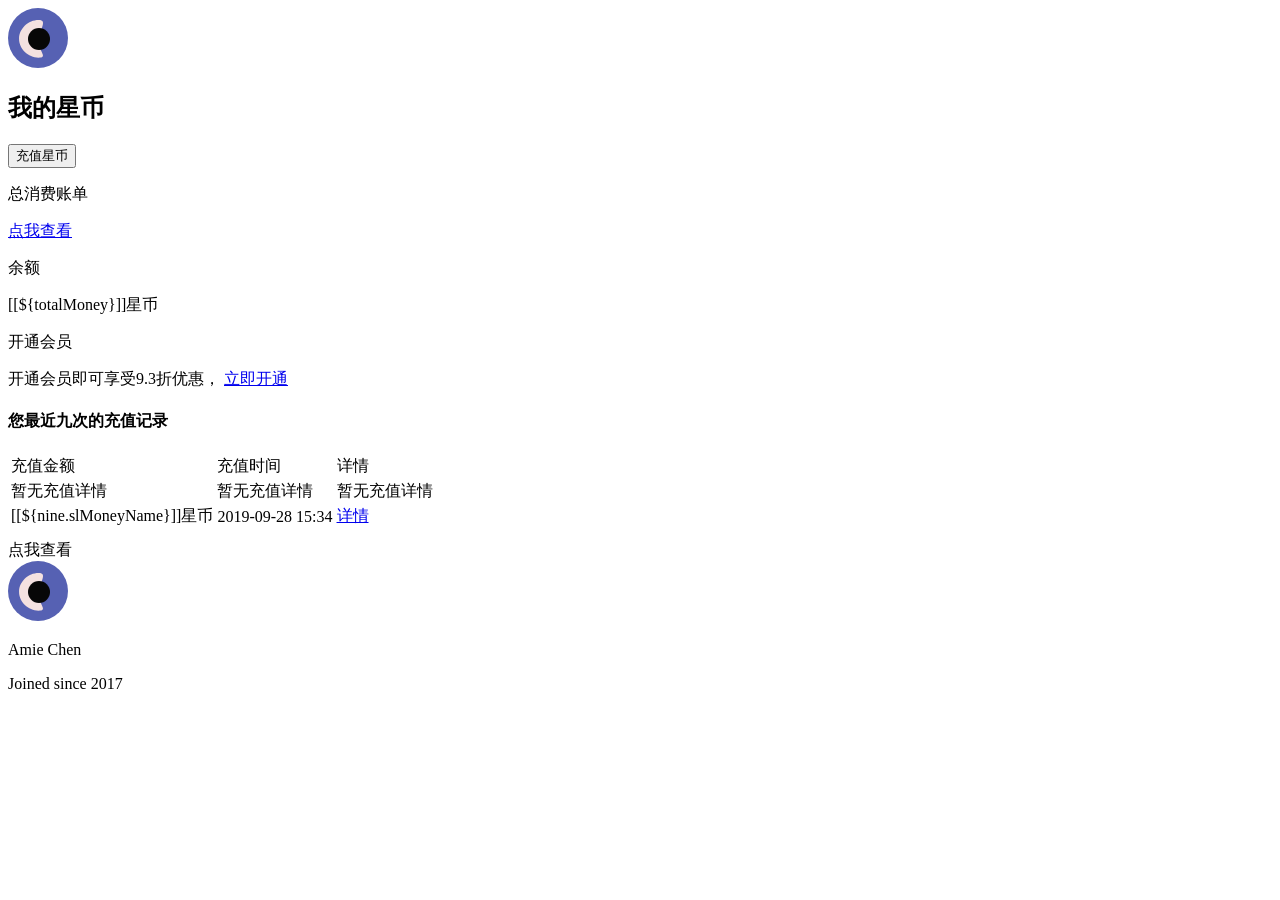
<file: sl_data/src/main/resources/templates/StarMoneyManage/index.html>
<!DOCTYPE html>
<html lang="en" xmlns:th="http://www.thymeleaf.org">
<head>
    <meta charset="UTF-8">
    <meta content="width=device-width, initial-scale=1.0, maximum-scale=1.0, user-scalable=0;" name="viewport"/>
    <title>我的星币</title>
    <link rel="stylesheet" th:href="@{/output.css}">
    <link rel="icon" type="image/png" th:href="@{/favicon.png}">
    <link rel="stylesheet" th:href="@{/output.css}">
    <link rel="icon" type="image/png" th:href="@{/favicon.png}">
</head>
<body class="bg-grey-lighter font-sans antialiased">
<div class="fixed bg-grey-lighter pin z-50 flex justify-center items-center" id="loading">
    <svg width="60px" height="60px" viewBox="0 0 60 60" version="1.1" xmlns="http://www.w3.org/2000/svg"
         xmlns:xlink="http://www.w3.org/1999/xlink"
         id="morphing">
        <g stroke="none" stroke-width="1" fill="none" fill-rule="evenodd">
            <g transform="translate(-1178.000000, -87.000000)">
                <g transform="translate(1159.000000, 0.000000)">
                    <g transform="translate(0.000000, 87.000000)">
                        <g transform="translate(19.000000, 0.000000)">
                            <circle id="small-circle" fill="#5661B3" cx="30" cy="30" r="30"></circle>
                            <path id="moon"
                                  d="M30.5,49.7304688 C40.7172679,49.7304688 30.5,43.266096 30.5,33.0488281 C30.5,22.8315603 40.7172679,12 30.5,12 C20.2827321,12 11.0390625,20.6479665 11.0390625,30.8652344 C11.0390625,41.0825022 20.2827321,49.7304688 30.5,49.7304688 Z"
                                  fill="#F4E1E0"></path>
                            <circle id="big-circle" fill="#070707" cx="31" cy="31" r="11"></circle>
                        </g>
                    </g>
                </g>
            </g>
        </g>
    </svg>
</div>
<div th:replace="common/top"></div>
<!-- Main -->
<div class="flex">
    <div th:replace="common/left"></div>
    <!-- Content -->
    <div class="flex flex-1 flex-col md:px-6 pt-10" id="content">

        <!-- Title -->
        <div class="px-6 md:px-0 flex justify-between items-center -order-1">
            <div>
                <h2 class="font-normal">我的星币</h2>
            </div>
            <button class="bg-indigo-dark hover:bg-indigo-darker text-white text-sm py-2 px-4 rounded-full transition-normal hover:shadow hover:translate-y-1 active:translate-y-1 focus:outline-none"
                    onclick="openAddMoney()">充值星币
            </button>
        </div>

        <!-- Desktop Stats -->
        <div class="hidden px-6 md:px-0 mt-4 md:flex flex-wrap order-1 md:-order-1 md:shadow-md js-tab-pane"
             id="section-stats">
            <div style="margin-bottom: 10px;"
                 class="w-full md:w-1/2 p-4 md:pt-12 md:pl-1 mt-4 md:mt-0 lg:pt-12 lg:pl-8 rounded md:rounded-r-none bg-white shadow-md md:shadow-none">
                <div class="flex">
                    <div class="w-1/2">
                        <p class="text-indigo text-sm p-2">总消费账单</p>
                        <p class="font-medium text-sm pl-2"><a href="#">点我查看</a></p>
                    </div>
                    <div class="w-1/2">
                        <p class="text-indigo text-sm p-2">余额</p>
                        <p class="font-medium text-sm pl-2">[[${totalMoney}]]星币</p>
                    </div>
                </div>
                <div class="pt-6">
                    <p class="text-indigo text-sm p-2">开通会员</p>
                    <p class="font-medium text-sm pl-2 leading-normal">开通会员即可享受9.3折优惠，
                        <a href="#">立即开通</a></p>
                </div>
            </div>
            <div style="margin-bottom: 10px;"
                 class="p-4 px-6 w-full md:w-1/2 rounded md:rounded-r-none bg-white shadow-md md:shadow-none">
                <h4>您最近九次的充值记录</h4>
                <table class="mt-4 w-full">
                    <thead class="p-2 text-sm leading-loose border-b text-indigo">
                    <tr>
                        <td>充值金额</td>
                        <td class="text-center">充值时间</td>
                        <td class="text-right">详情</td>
                    </tr>
                    </thead>
                    <tbody class="p-2 leading-loose text-sm">
                    <tr class="border-b" th:if="${#lists.isEmpty(nineData)}">
                        <td class="py-2">暂无充值详情</td>
                        <td class="py-2 text-center">暂无充值详情</td>
                        <td class="py-2 text-right">暂无充值详情</td>
                    </tr>
                    <tr class="border-b" th:each="nine,nineStat:${nineData}" th:if="not ${#lists.isEmpty(nineData)}">
                        <td class="py-2">[[${nine.slMoneyName}]]星币</td>
                        <td class="py-2 text-center"
                            th:text="${#dates.format(nine.slRechargeCreateTime , 'yyyy-MM-dd HH:mm:ss')}">2019-09-28
                            15:34
                        </td>
                        <td class="py-2 text-right"><a href="#"
                                                       th:onclick="'JavaScript:orderInfo(\''+${nineStat.index}+'\',\''+${nine.slMoneyId}+'\')'">详情</a>
                        </td>
                    </tr>

                    </tbody>
                </table>
            </div>
        </div>


        <div class="px-6 md:px-0 flex items-baseline justify-between border-b-2 border-grey-light mt-6 order-0 lg:order-1">
            <div>
                <div class="inline-block md:hidden no-underline border-indigo pb-2 px-2 text-sm mr-2 text-indigo-darkest hover:cursor-pointer js-tab relative"
                     data-tab="section-stats">点我查看
                </div>

            </div>
        </div>

    </div>

    <!-- Profile -->
    <div class="hidden absolute pin-b z-10 lg:relative lg:block w-full lg:w-1/5 bg-grey-lighter-2 px-6 pt-10"
         id="profile">
        <div class="flex items-center mb-6">
            <svg width="60px" height="60px" viewBox="0 0 60 60" version="1.1" xmlns="http://www.w3.org/2000/svg"
                 xmlns:xlink="http://www.w3.org/1999/xlink"
                 id="avatar">
                <g stroke="none" stroke-width="1" fill="none" fill-rule="evenodd">
                    <g transform="translate(-1178.000000, -87.000000)">
                        <g transform="translate(1159.000000, 0.000000)">
                            <g transform="translate(0.000000, 87.000000)">
                                <g transform="translate(19.000000, 0.000000)">
                                    <circle id="small-circle" fill="#5661B3" cx="30" cy="30" r="30"></circle>
                                    <path id="moon"
                                          d="M30.5,49.7304688 C40.7172679,49.7304688 30.5,43.266096 30.5,33.0488281 C30.5,22.8315603 40.7172679,12 30.5,12 C20.2827321,12 11.0390625,20.6479665 11.0390625,30.8652344 C11.0390625,41.0825022 20.2827321,49.7304688 30.5,49.7304688 Z"
                                          fill="#F4E1E0"></path>
                                    <circle id="big-circle" fill="#070707" cx="31" cy="31" r="11"></circle>
                                </g>
                            </g>
                        </g>
                    </g>
                </g>
            </svg>
            <div class="ml-3">
                <p>Amie Chen</p>
                <p class="text-grey-dark mt-1 text-sm">Joined since 2017</p>
            </div>
        </div>
        <!-- <div class="mt-6">
            <p class="text-grey-dark mt-1 text-sm">Currently Reading</p>
            <div class="flex items-start mt-2">
                <img src="./images/read-04.jpg" alt="read" class="w-1/6 lg:w-1/5 max-w-tiny shadow-md block transition-normal hover:brighter">
                <div class="ml-3">
                    <p class="mt-1 leading-normal">Popular Lies* About Graphic Design</p>
                    <p class="text-indigo text-sm mt-1">15/250 pages</p>
                </div>
            </div>
        </div> -->
    </div>
</div>
</body>
<script th:src="@{/bundle.js}" async defer></script>
<script th:src="@{/layui/layui.js}"></script>
<script th:src="@{/jquery-1.9.1.min.js}"></script>
<script th:inline="JavaScript">

    var arrays = [[${nineData}]];

    layui.use('layer', function () {
        var layer = layui.layer;

    });

    function getInfo(index) {
        return arrays[index];
    }

    function orderInfo(index, orderId) {
        var width = '460px';
        var height = "600px";
        if (document.body.clientWidth < 500) {
            width = '96%';
            height = '95%'
        }
        layer.open({
            type: 2,
            title: '订单详情',
            shadeClose: true,
            shade: 0.8,
            area: [width, height],
            scrollbar: false,
            content: 'money/get?index=' + index + "&orderId=" + orderId //iframe的url
        });
    }

    function openAddMoney() {
        var width = '460px';
        var height = "600px";
        if (document.body.clientWidth < 500) {
            width = '96%';
            height = '95%'
        }
        layer.open({
            type: 2,
            title: '充值星币',
            shadeClose: true,
            shade: 0.8,
            area: [width, height],
            scrollbar: false,
            content: 'show/add/money' //iframe的url
        });
    }
</script>
</html>
</file>
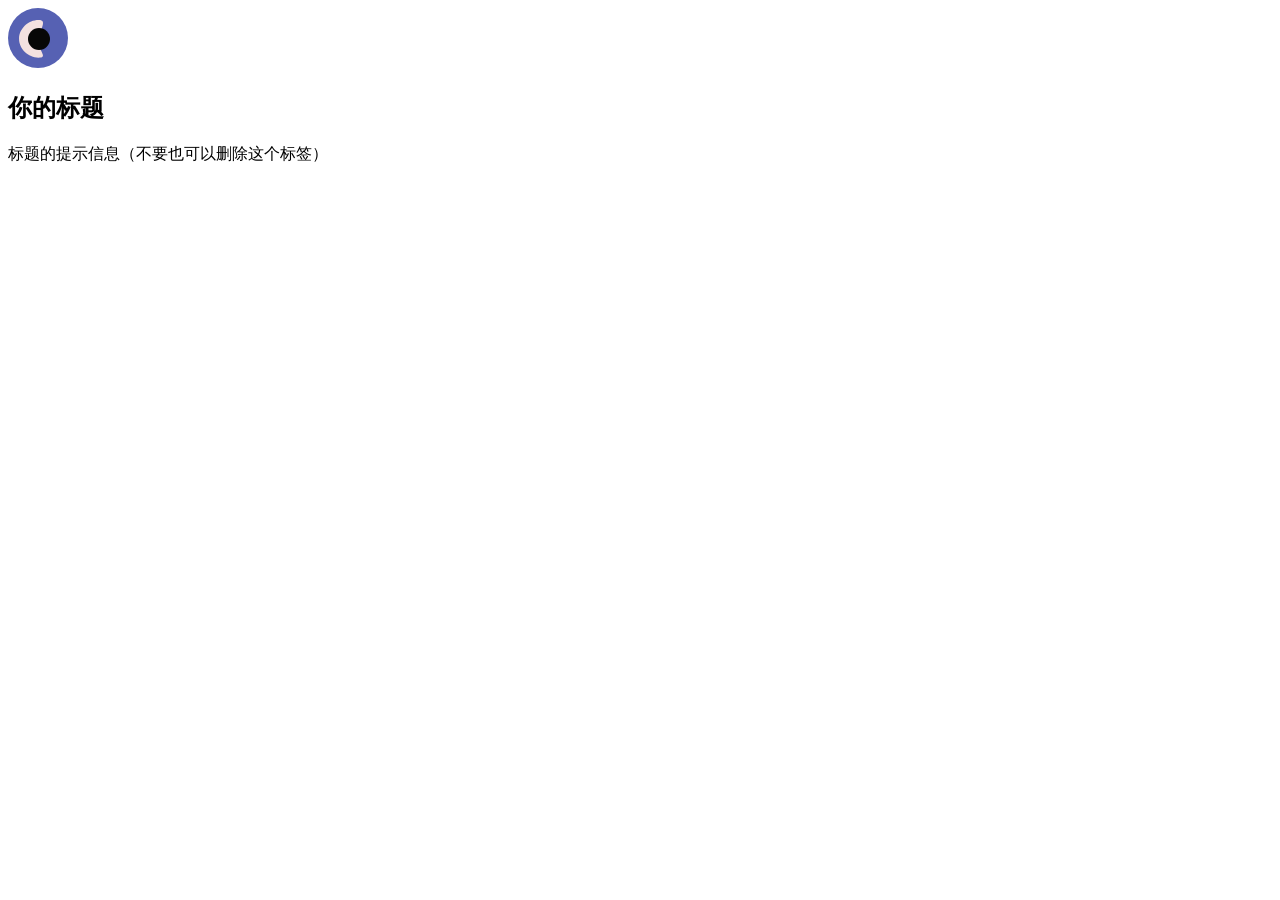
<file: sl_data/src/main/resources/templates/model.html>
<!DOCTYPE html>
<!--[if lt IE 7]>
<html class="no-js lt-ie9 lt-ie8 lt-ie7"> <![endif]-->
<!--[if IE 7]>
<html class="no-js lt-ie9 lt-ie8"> <![endif]-->
<!--[if IE 8]>
<html class="no-js lt-ie9"> <![endif]-->
<!--[if gt IE 8]><!-->
<html class="no-js" xmlns:th="http://www.thymeleaf.org">
<!--<![endif]-->
<head>
    <meta charset="utf-8">
    <meta content="width=device-width, initial-scale=1.0, maximum-scale=1.0, user-scalable=0;" name="viewport"/>
    <title>看了星光，爱上星光</title>
    <link rel="stylesheet" th:href="@{/output.css}">
    <link rel="icon" type="image/png" th:href="@{/favicon.png}">
    <style>
        .content_msg {
            position: absolute;
            text-align: center;
            top: 32%;
            width: 100%;
            color: #CCC;
            font-size: 14px;
        }

        .loadClass {
            display: none;
        }
    </style>
</head>
<body class="bg-grey-lighter font-sans antialiased">
<!-- 初始化的加载动画 -->
<div class="fixed bg-grey-lighter pin z-50 flex justify-center items-center" id="loading">
    <svg width="60px" height="60px" viewBox="0 0 60 60" version="1.1" xmlns="http://www.w3.org/2000/svg"
         xmlns:xlink="http://www.w3.org/1999/xlink"
         id="morphing">
        <g stroke="none" stroke-width="1" fill="none" fill-rule="evenodd">
            <g transform="translate(-1178.000000, -87.000000)">
                <g transform="translate(1159.000000, 0.000000)">
                    <g transform="translate(0.000000, 87.000000)">
                        <g transform="translate(19.000000, 0.000000)">
                            <circle id="small-circle" fill="#5661B3" cx="30" cy="30" r="30"></circle>
                            <path id="moon"
                                  d="M30.5,49.7304688 C40.7172679,49.7304688 30.5,43.266096 30.5,33.0488281 C30.5,22.8315603 40.7172679,12 30.5,12 C20.2827321,12 11.0390625,20.6479665 11.0390625,30.8652344 C11.0390625,41.0825022 20.2827321,49.7304688 30.5,49.7304688 Z"
                                  fill="#F4E1E0"></path>
                            <circle id="big-circle" fill="#070707" cx="31" cy="31" r="11"></circle>
                        </g>
                    </g>
                </g>
            </g>
        </g>
    </svg>
</div>

<!-- top搜索栏 -->
<div th:replace="common/top"></div>
<!-- Main -->
<div class="flex">
    <!-- 左边导航栏 -->
    <div th:replace="common/left"></div>

    <!-- 内容 -->
    <div class="flex flex-1 flex-col md:px-6 pt-10" id="content">
        <!-- 标题 -->
        <div class="px-6 md:px-0 flex justify-between items-center -order-1">
            <div>
                <h2 class="font-normal">你的标题</h2>
                <p class="text-grey-dark mt-2">标题的提示信息（不要也可以删除这个标签）</p>
            </div>
        </div>

        <!-- 你自己的主内容 -->
    </div>
</div>

</body>
</html>
</file>
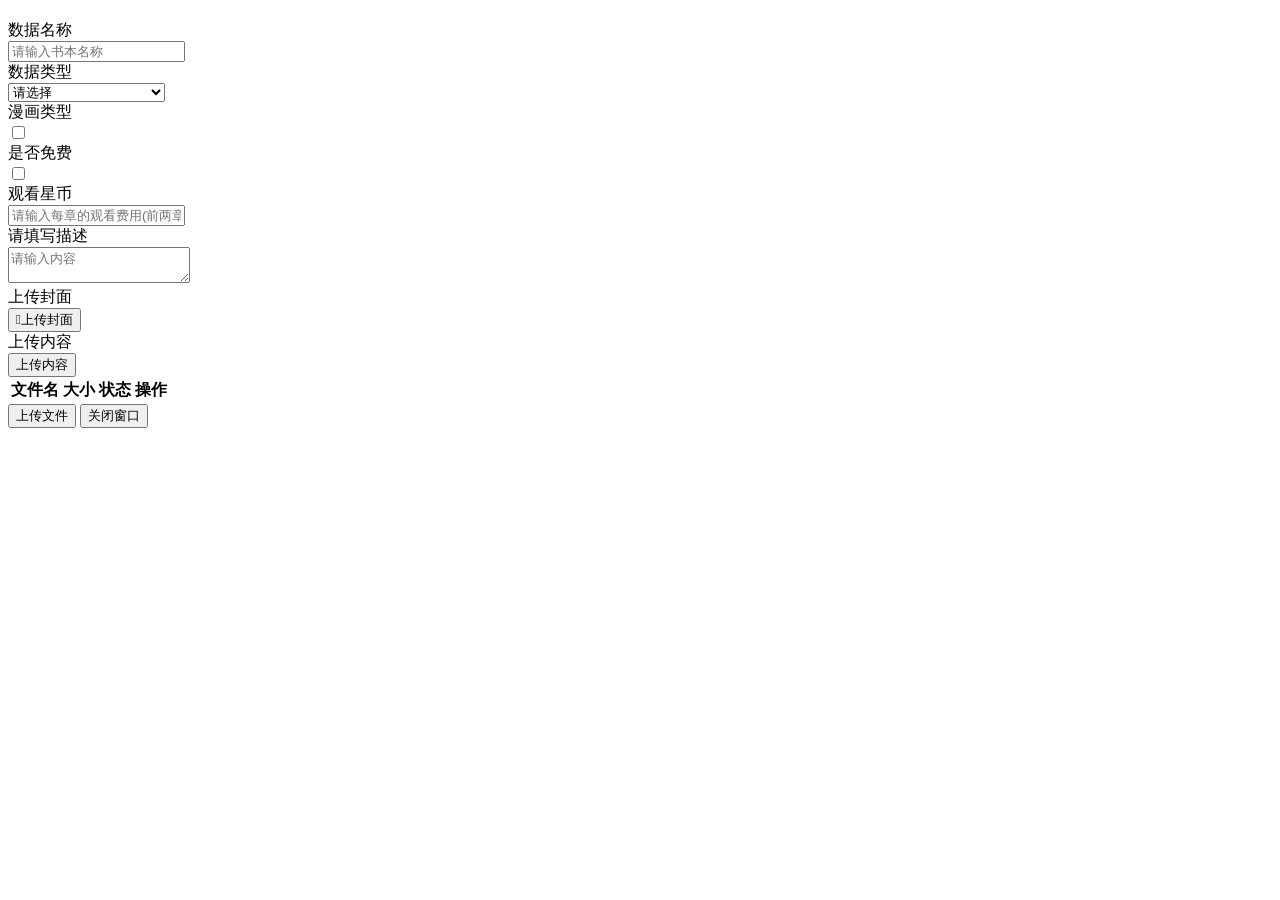
<file: sl_data/src/main/resources/templates/BookManage/AddBook.html>
<!DOCTYPE html>
<html xmlns:th="http://www.thymeleaf.org">
<head>
    <meta charset="utf-8">
    <meta content="width=device-width, initial-scale=1.0, maximum-scale=1.0, user-scalable=0;" name="viewport"/>
    <title></title>

    <link rel="stylesheet" th:href="@{/layui/css/layui.css}">
    <style>
        .layui-form-item {
            width: 95% !important;
        }

        .jy {
            cursor: no-drop !important;
            background-color: #CCC !important;
        }
    </style>
</head>
<body>

<form class="layui-form" style="margin-top: 20px;" id="bookForm">
    <!-- 提示：如果你不想用form，你可以换成div等任何一个普通元素 -->
    <div class="layui-form-item">
        <label class="layui-form-label">数据名称</label>
        <div class="layui-input-block">
            <input type="text" maxlength="20" id="slBookName" placeholder="请输入书本名称" autocomplete="off"
                   class="layui-input">
        </div>
    </div>
    <div class="layui-form-item">
        <label class="layui-form-label">数据类型</label>
        <div class="layui-input-block">
            <input type="hidden" id="slDataTypeId"/>
            <select name="interest" lay-filter="slDataType">
                <option value="">请选择</option>
                <option th:value="${data.slDataId}" th:each="data:${bookDataType}">[[${data.slDataName}]]</option>
            </select>
        </div>

    </div>
    <div class="layui-form-item">
        <label class="layui-form-label">漫画类型</label>
        <div class="layui-input-block">
            <input type="hidden" id="slTypeId"/>
            <input lay-filter="slType" type="checkbox" th:value="${book.slTypeId}" th:each="book:${bookType}"
                   th:title="${book.slTypeName}">
        </div>
    </div>
    <div class="layui-form-item">
        <label class="layui-form-label">是否免费</label>
        <input type="hidden" id="slIsFree" value="2"/>
        <div class="layui-input-block">
            <input lay-filter="free" type="checkbox" lay-skin="switch">
        </div>
    </div>
    <div class="layui-form-item">
        <label class="layui-form-label">观看星币</label>
        <div class="layui-input-block">
            <input type="text" id="sl_cost" placeholder="请输入每章的观看费用(前两章必须免费)" autocomplete="off" class="layui-input">
        </div>
    </div>
    <div class="layui-form-item layui-form-text">
        <label class="layui-form-label">请填写描述</label>
        <div class="layui-input-block">
            <textarea placeholder="请输入内容" id="slContent" class="layui-textarea"></textarea>
        </div>
    </div>
    <div class="layui-form-item layui-form-text">
        <label class="layui-form-label">上传封面</label>
        <div class="layui-input-block">
            <button type="button" class="layui-btn" id="test1">
                <i class="layui-icon">&#xe67c;</i>上传封面
            </button>
        </div>
    </div>
    <div class="layui-form-item layui-form-text">
        <label class="layui-form-label">上传内容</label>
        <div class="layui-input-block">

            <div class="layui-upload">
                <button type="button" class="layui-btn layui-btn-normal" id="testList">上传内容</button>
                <div class="layui-upload-list">
                    <table class="layui-table">
                        <thead>
                        <tr>
                            <th>文件名</th>
                            <th>大小</th>
                            <th>状态</th>
                            <th>操作</th>
                        </tr>
                        </thead>
                        <tbody id="demoList"></tbody>
                    </table>
                </div>
            </div>
            <!--<button type="button" class="layui-btn" id="contentBtn">
                <i class="layui-icon">&#xe67c;</i>上传内容
            </button>-->
        </div>
    </div>
    <div class="layui-form-item">
        <div class="layui-input-block">
            <button class="layui-btn" type="button" id="uploadBtn" onclick="uploadFun()">
                上传文件
            </button>
            <button type="button" onclick="closeWin()" class="layui-btn layui-btn-primary">关闭窗口</button>
        </div>
    </div>
    <button id="uploadBook" style="display: none;" type="button" onclick="test()"></button>
    <button id="uploadData" style="display: none;" type="button" onclick="loadData()"></button>
    <input type="hidden" id="bookId"/>
    <!-- 更多表单结构排版请移步文档左侧【页面元素-表单】一项阅览 -->
</form>
</body>
<script th:src="@{/layui/layui.js}"></script>
<script th:src="@{/jquery-1.9.1.min.js}"></script>
<script th:src="@{/aes.js}"></script>
<script>

    var AES_KEY = "XINGGUANGLQQNBKJ";
    var key = CryptoJS.enc.Utf8.parse(AES_KEY);//将秘钥转换成Utf8字节数组

    var formData = "";
    var typeId = "";

    function closeWin() {
        var index = parent.layer.getFrameIndex(window.name);
        parent.layer.close(index);
    }

    function test() {
        console.log("封面开始上传>>>>>");
    }

    function loadData() {
        console.log("内容开始上传>>>>>");
    }

    function clickLoadData() {
        $("#uploadData").trigger("click");
    }

    function uploadFun() {
        try {
            // 校验表单是否完成
            $("#uploadBtn").addClass("jy");
            $("#uploadBtn").html("智能校验数据中...");
            $("#uploadBtn").removeAttr("onclick");
            var sl_cost = $("#sl_cost").val();
            var isBreak = false;
            if ($("#slBookName").val() == "" || $("#slBookName").val().length > 50) {
                layer.msg("数据名称字符0~50");
                isBreak = true;
            } else if (($("#slContent").val() != "") && $("#slContent").val().length > 200) {
                layer.msg("描述最多位200字符");
                isBreak = true;
            } else if ($("#slDataTypeId").val() == "") {
                layer.msg("请选择数据类型");
                isBreak = true;
            } else if(sl_cost.trim() == "") {
                layer.msg("请填写星币");
                isBreak = true;
            }

            if (isBreak) {
                $("#uploadBtn").removeClass("jy");
                $("#uploadBtn").html("上传文件");
                $("#uploadBtn").attr("onclick", "uploadFun()");
                return;
            }

            // 需要初始化表单内容
            $("#uploadBtn").addClass("jy");
            $("#uploadBtn").html("初始化内容中...");
            $("#uploadBtn").removeAttr("onclick");
            var bookTypeId = "";
            for (var i = 0; i < types.length; i++) {
                if (bookTypeId.trim() == "") {
                    bookTypeId = types[i];
                } else {
                    bookTypeId += "," + types[i];
                }
            }
            typeId = bookTypeId;

            var tableData = {
                "slBookName": $("#slBookName").val(),
                "slContent": $("#slContent").val(),
                "slDataTypeId": $("#slDataTypeId").val(),
                "slIsFree": $("#slIsFree").val(),
                "slBookId": "",
                "userId": "",
                "slCoverImage": "",
                "slMaxOrder": "0",
                "slUpdateTime": null
            }

            var encrypt = CryptoJS.AES.encrypt(JSON.stringify(tableData), key, {
                iv: CryptoJS.enc.Utf8.parse(AES_KEY.substr(0, 16)),
                mode: CryptoJS.mode.CBC,
                padding: CryptoJS.pad.Pkcs7
            });
            formData = encrypt.toString();

            $("#uploadBtn").html("正在上传...");
            $("#uploadBook").trigger("click");
        } catch (e) {
            console.log(e)
            $("#uploadBtn").removeClass("jy");
            $("#uploadBtn").html("上传文件");
            $("#uploadBtn").attr("onclick", "uploadFun()");
        }
    }

    var uploadInst2 = "";
    var uploadInst = "";
    layui.use('upload', function () {
        var upload = layui.upload;

        //多文件列表示例
        var demoListView = $('#demoList')
            , uploadListIns = upload.render({
            elem: '#testList'
            , url: '/upload/content' //改成您自己的上传接口
            , accept: 'file'
            , multiple: true
            , auto: false
            , field: 'file'
            , bindAction: '#testListAction'
            , size: 1024 * 1024 * 2
            , bindAction: '#uploadData'
            , choose: function (obj) {
                var files = this.files = obj.pushFile(); //将每次选择的文件追加到文件队列
                //读取本地文件
                obj.preview(function (index, file, result) {
                    var tr = $(['<tr id="upload-' + index + '">'
                        , '<td>' + file.name + '</td>'
                        , '<td>' + (file.size / 1024).toFixed(1) + 'kb</td>'
                        , '<td>等待上传</td>'
                        , '<td>'
                        , '<button class="layui-btn layui-btn-xs demo-reload layui-hide">重传</button>'
                        , '<button class="layui-btn layui-btn-xs layui-btn-danger demo-delete">删除</button>'
                        , '</td>'
                        , '</tr>'].join(''));

                    //单个重传
                    tr.find('.demo-reload').on('click', function () {
                        obj.upload(index, file);
                    });

                    //删除
                    tr.find('.demo-delete').on('click', function () {
                        delete files[index]; //删除对应的文件
                        tr.remove();
                        uploadListIns.config.elem.next()[0].value = ''; //清空 input file 值，以免删除后出现同名文件不可选
                    });

                    demoListView.append(tr);
                });
            },
            before: function (obj) {
                this.data = {
                    'bookId': $("#bookId").val(),
                    'cost': $("#sl_cost").val()
                }
            }
            , done: function (res, index, upload) {

                if (res.status == 200) {

                    layer.msg("内容添加请求成功，请等待服务器的确认。");
                    $("#uploadBtn").html("已完成,30秒后将自动关闭窗口!");
                    setTimeout(function () {
                        var index = parent.layer.getFrameIndex(window.name);
                        parent.layer.close(index);
                    }, 30000);
                } else {
                    layer.msg(res.msg);
                    $("#uploadBtn").removeClass("jy");
                    $("#uploadBtn").html("上传文件");
                    $("#uploadBtn").attr("onclick", "uploadFun()");
                }
            }
            , error: function (index, upload) {
                var tr = demoListView.find('tr#upload-' + index)
                    , tds = tr.children();
                tds.eq(2).html('<span style="color: #FF5722;">上传失败</span>');
                //请求异常回调
                $("#uploadBtn").removeClass("jy");
                $("#uploadBtn").html("上传文件失败，请重新尝试");
                $("#uploadBtn").attr("onclick", "uploadFun()");
            }
        });

        // 内容上传
        /* uploadInst = upload.render({
             elem: '#contentBtn' //绑定元素
             ,
             auto: false,
             field: 'file',
             accept: 'file',
             size: 1024 * 1024 * 2,
             bindAction: '#uploadData',
             multiple: true,
             url: '/upload/content' //上传接口
             ,
             before: function (obj) {
                 this.data = {
                     'bookId': $("#bookId").val(),
                     'sl_cost': $("#sl_cost").val()
                 }
             },
             done: function (res) {
                 //上传完毕回调

             },
             error: function () {
                 $("#uploadBtn").removeClass("jy");
                 $("#uploadBtn").html("上传文件失败，请重新尝试");
                 $("#uploadBtn").attr("onclick", "uploadFun()");
             }
         });*/

        //封面上传
        uploadInst2 = upload.render({
            elem: '#test1' //绑定元素
            ,
            data: {
                'type': 'image/jpeg',
                'content': '',
                'sl_cost': ''
            },
            auto: false,
            field: 'file',
            accept: 'images',
            size: 1024 * 3,
            bindAction: '#uploadBook',
            url: '/upload/' //上传接口
            ,
            before: function (obj) {
                this.data = {
                    'type': 'image/jpeg',
                    'content': formData,
                    'typeId': typeId
                }
            },
            done: function (res) {
                if (res.status == 200) {
                    $("#uploadBtn").html("马上就好...");
                    // 触发另外一个阶段的表单提交
                    $("#bookId").val(res.data);
                    clickLoadData();
                } else {
                    layer.msg(res.msg);
                    $("#uploadBtn").removeClass("jy");
                    $("#uploadBtn").html("上传文件");
                    $("#uploadBtn").attr("onclick", "uploadFun()");
                }

            },
            error: function () {
                //请求异常回调
                $("#uploadBtn").removeClass("jy");
                $("#uploadBtn").html("上传文件失败，请重新尝试");
                $("#uploadBtn").attr("onclick", "uploadFun()");

            }
        });
    });
    var types = [];
    layui.use('form', function () {
        var form = layui.form;

        form.on('select(slDataType)', function (data) {

            $("#slDataTypeId").val(data.value);
        });

        form.on('checkbox(slType)', function (data) {
            if (data.elem.checked) {
                types.push(data.value);
            } else {
                for (var i = 0; i < types.length; i++) {
                    if (data.value == types[i]) {
                        types.splice(i, 1);
                        break;
                    }
                }
            }
        });

        form.on('switch(free)', function (data) {
            if (data.elem.checked) {
                $("#slIsFree").val("1");
            } else {
                $("#slIsFree").val("2");
            }
        });
    });
</script>
</html>
</file>
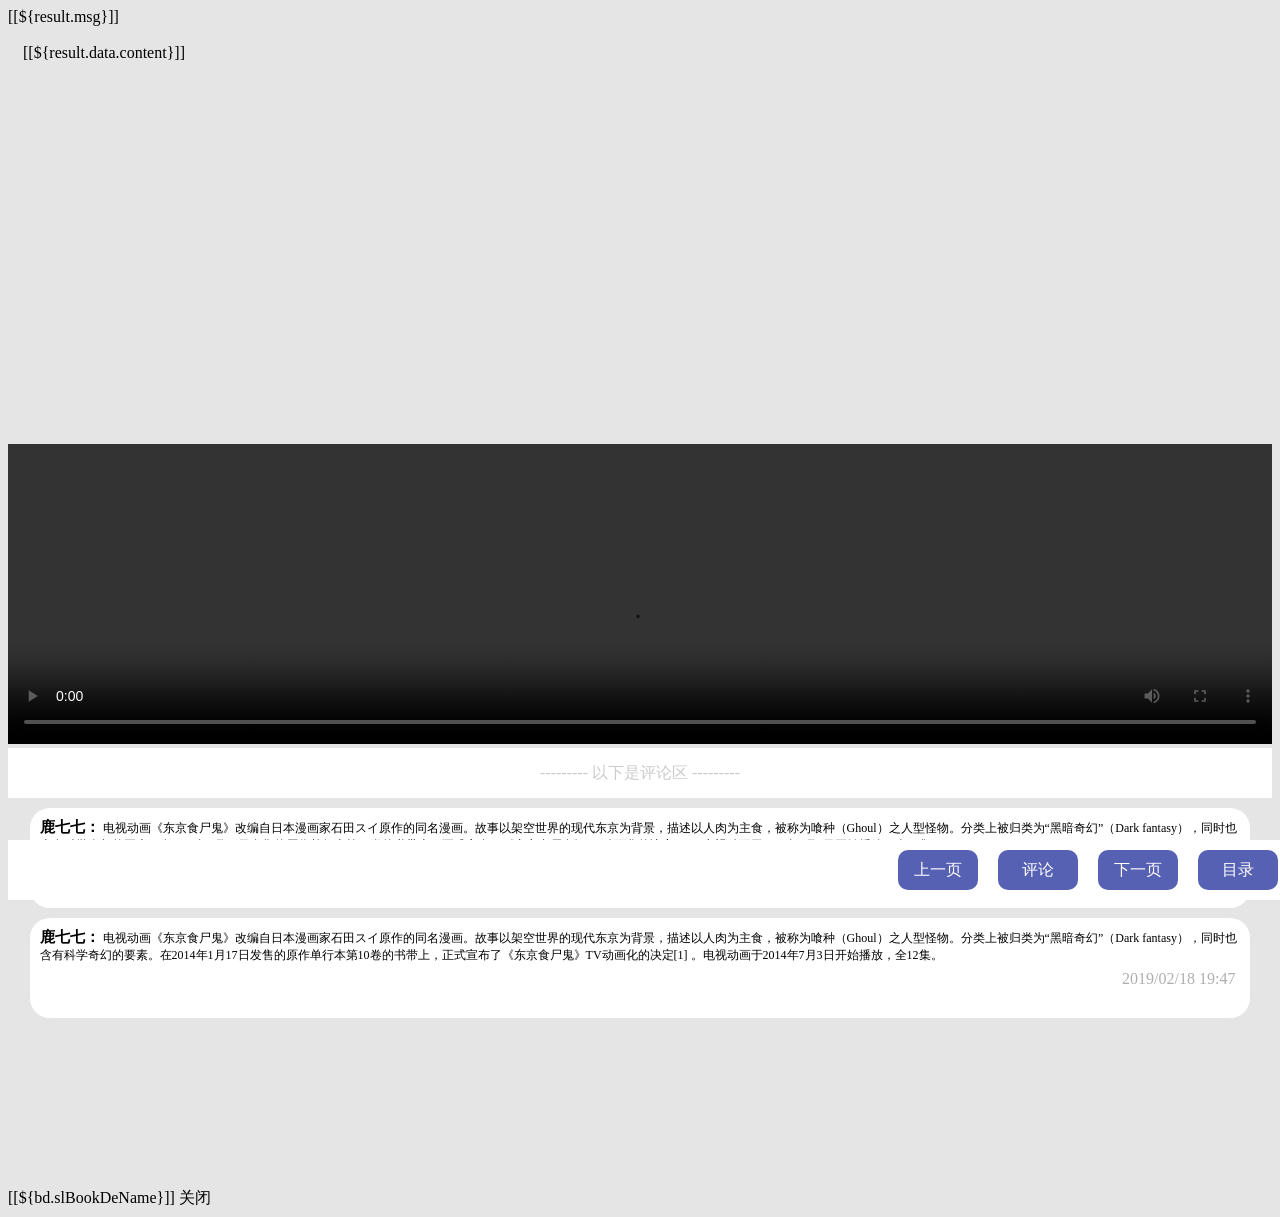
<file: sl_data/src/main/resources/templates/BookManage/LookBook.html>
<!DOCTYPE html>
<html xmlns:th="http://www.thymeleaf.org">
<head>
    <meta charset="utf-8">
    <title></title>
    <link rel="stylesheet" th:href="@{/layui/css/layui.css}">
    <link th:href="@{/nav_sytle.css}" rel="stylesheet">

    <script th:src="@{/jquery-1.9.1.min.js}"></script>
    <script th:src="@{/nav.js}"></script>
    <style>
        .category_class {
            height: 60px !important;
            background-color: #FFFFFF;
        }

        .tip_class {
            background-color: #FFF !important;
            height: 50px;
            line-height: 50px;
            text-align: center;
            width: 100%;
            color: #CCC;
        }

        .category_class div {
            float: right;
            line-height: 40px;
            margin: 0px 10px;
            height: 40px;
            width: 80px;
            text-align: center;
            margin-top: 10px;
            color: #FFF;
            border-radius: 10px;
            background-color: #5661B3;
            cursor: pointer;

        }

        .one_pl {
            min-height: 90px;
            background-color: #FFF;
            width: 95%;
            padding: 10px 10px 0px 10px;
            margin: 10px auto;
            border-radius: 20px;
        }

        body {

            background-color: #E5E5E5 !important;
            user-select: none !important;
        }
    </style>
</head>
<body>
<div th:if="${result.status != 200}">
    [[${result.msg}]]
</div>
<div th:if="${result.status == 200}">
    <!-- <iframe src='template_cn_blue.pdf' width="100%" height="500px" scroll="no" scrolling='no'></iframe> -->
    <div th:if="${result.data.slBook.slDataTypeId == 2}" style="user-select:none; " id="image_id" class="image_class"
         onclick="shopNav()">
        <img th:src="@{/book1.png}" id="bookBody" style="width: 100%;">
    </div>

    <input type="hidden" th:value="${result.data.slBook.slDataTypeId}" id="typeId"/>

    <div style="min-height: 400px; margin: 0px 15px;" th:if="${result.data.slBook.slDataTypeId == 1}"
         onclick="shopNav()">
        [[${result.data.content}]]
    </div>

    <div th:if="${result.data.slBook.slDataTypeId == 3}">
        <video style="width: 100%; height: 300px;"
               src="http://39.105.41.2:9000/king2-product-image/%E9%A1%B9%E7%9B%AE%E7%9A%84%E4%BB%8B%E7%BB%8D.mp4"
               controls="controls"
        ></video>
    </div>

    <div class="category_class" onclick="shopNav()" style="position: fixed; bottom: 0px;width: 100%;">
        <div class="right" id="cate_id">
            目录
        </div>
        <div onclick="editPage('x')">
            下一页
        </div>
        <div>
            评论
        </div>
        <div onclick="editPage('s')">
            上一页
        </div>
    </div>

    <div class="tip_class">
        --------- 以下是评论区 ---------
    </div>

    <div style="margin-bottom: 80px !important; width: 100%; background-color: #E5E5E5; height: 300px;">

        <div class="one_pl">
            <div style=" width: 100%;font-size: 12px;">
                <span2 style="font-size: 15px; font-weight: bold;">鹿七七：</span2>
                电视动画《东京食尸鬼》改编自日本漫画家石田スイ原作的同名漫画。故事以架空世界的现代东京为背景，描述以人肉为主食，被称为喰种（Ghoul）之人型怪物。分类上被归类为“黑暗奇幻”（Dark
                fantasy），同时也含有科学奇幻的要素。在2014年1月17日发售的原作单行本第10卷的书带上，正式宣布了《东京食尸鬼》TV动画化的决定[1] 。电视动画于2014年7月3日开始播放，全12集。
            </div>
            <div style="height: 30px;
    line-height: 30px;
    text-align: right;
    margin-right: 5px;
color: #afafaf;">
                2019/02/18 19:47
            </div>
        </div>

        <div class="one_pl">
            <div style=" width: 100%;font-size: 12px;">
                <span2 style="font-size: 15px; font-weight: bold;">鹿七七：</span2>
                电视动画《东京食尸鬼》改编自日本漫画家石田スイ原作的同名漫画。故事以架空世界的现代东京为背景，描述以人肉为主食，被称为喰种（Ghoul）之人型怪物。分类上被归类为“黑暗奇幻”（Dark
                fantasy），同时也含有科学奇幻的要素。在2014年1月17日发售的原作单行本第10卷的书带上，正式宣布了《东京食尸鬼》TV动画化的决定[1] 。电视动画于2014年7月3日开始播放，全12集。
            </div>
            <div style="height: 30px;
    line-height: 30px;
    text-align: right;
    margin-right: 5px;
color: #afafaf;">
                2019/02/18 19:47
            </div>
        </div>
    </div>


    <!-- <object classid="clsid:CA8A9780-280D-11CF-A24D-444553540000" width="100%" height="720">
        <param name="SRC" value="template_cn_blue.pdf">
        <embed width="100%" height="400" fullscreen="yes" src="template_cn_blue.pdf">
        <noembed>
        </noembed>
        </embed>
    </object> -->
</div>

<div th:if="${result.status == 200}" class="rightNav" style="max-height: 100%; overflow: auto;">
        <span class="nav_span" th:onclick="'JavaScript:editPage2(\''+${bdStat.index}+'\')'"
              th:each="bd,bdStat:${result.data.slBookDes}">[[${bd.slBookDeName}]]</span>
    <span>关闭</span>
</div>

<input type="hidden" id="status" th:value="${result.status}"/>
</body>
<script th:src="@{/layui/layui.js}"></script>
<script th:inline="JavaScript">

    var arrays = [];


    if ($("#status").val() == "200") {
        arrays = [[${result.data.slBookDes}]];
    }

    var currentPage = 0;

    function editPage2(index2) {

        if (parseInt(index2) == currentPage) {
            return;
        }
        $('body,html').animate({
                scrollTop: $("#image_id").offset().top
            },
            300
        );
        currentPage = parseInt(index2);
        $("#bookBody").attr("src", arrays[currentPage].slBootDeBody);
        console.log(arrays[currentPage]);
        var index = parent.layer.getFrameIndex(window.name); //先得到当前iframe层的索引
        var showIndex = currentPage + 1;
        parent.layer.title(arrays[currentPage].slBookDeName + " ( " + showIndex + " / " + arrays.length + " ) ", index);
        editColor();
    }

    function editPage(type) {
        if ("s" == type) {
            if (currentPage == 0) {
                return;
            } else {
                currentPage--;
                // 切换内容信息
                $("#bookBody").attr("src", arrays[currentPage].slBootDeBody);
                console.log(arrays[currentPage]);
                var index = parent.layer.getFrameIndex(window.name); //先得到当前iframe层的索引
                parent.layer.title(arrays[currentPage].slBookDeName + " (" + (currentPage + 1) + " / " + arrays.length + ") ", index);
                $('body,html').animate({
                        scrollTop: $("#image_id").offset().top
                    },
                    300
                );
                editColor();

            }
        } else if ("x" == type) {
            if (currentPage == arrays.length - 1) {
                return;
            } else {
                currentPage++;
                $("#bookBody").attr("src", arrays[currentPage].slBootDeBody);
                console.log(arrays[currentPage]);
                var index = parent.layer.getFrameIndex(window.name); //先得到当前iframe层的索引
                parent.layer.title(arrays[currentPage].slBookDeName + " (" + (currentPage + 1) + " / " + arrays.length + ") ", index);
                $('body,html').animate({
                        scrollTop: $("#image_id").offset().top
                    },
                    300
                );
                editColor();
            }
        }
    }

    function editColor() {
        $(".nav_span").each(function (index) {
            if (index == currentPage) {
                $(this).css('color', '#5661B3');
            } else {
                $(this).css('color', 'black');
            }

        })
    }

    layui.use('layer', function () {

        editColor();
        var layer = layui.layer;
        var index = parent.layer.getFrameIndex(window.name); //先得到当前iframe层的索引
        parent.layer.title(arrays[0].slBookDeName + " (" + (currentPage + 1) + " / " + arrays.length + ") ", index)
        $("#bookBody").attr("src", arrays[0].slBootDeBody);
    });

    layui.use('layer', function () {
        var layer = layui.layer;
    });
    document.oncontextmenu = function () {
        return false;
    };

    document.onkeydown = function (e) {
        var currKey = 0,
            evt = e || window.event;
        currKey = evt.keyCode || evt.which || evt.charCode;
        if (currKey == 123) {
            window.event.cancelBubble = true;
            window.event.returnValue = false;
        }
    }

    cate_id.onclick = function (e) {
        e.stopPropagation();
    }

    function shopNav() {
        var right = $('.right');
        var rightNav = $('.rightNav');
        var bg = $('.bgDiv');
        rightNav.css({
            right: "-50%",
            transition: "right .5s"
        });
        bg.css({
            display: "none",
            transition: "display 1s"
        });
    }
</script>
</html>
</file>
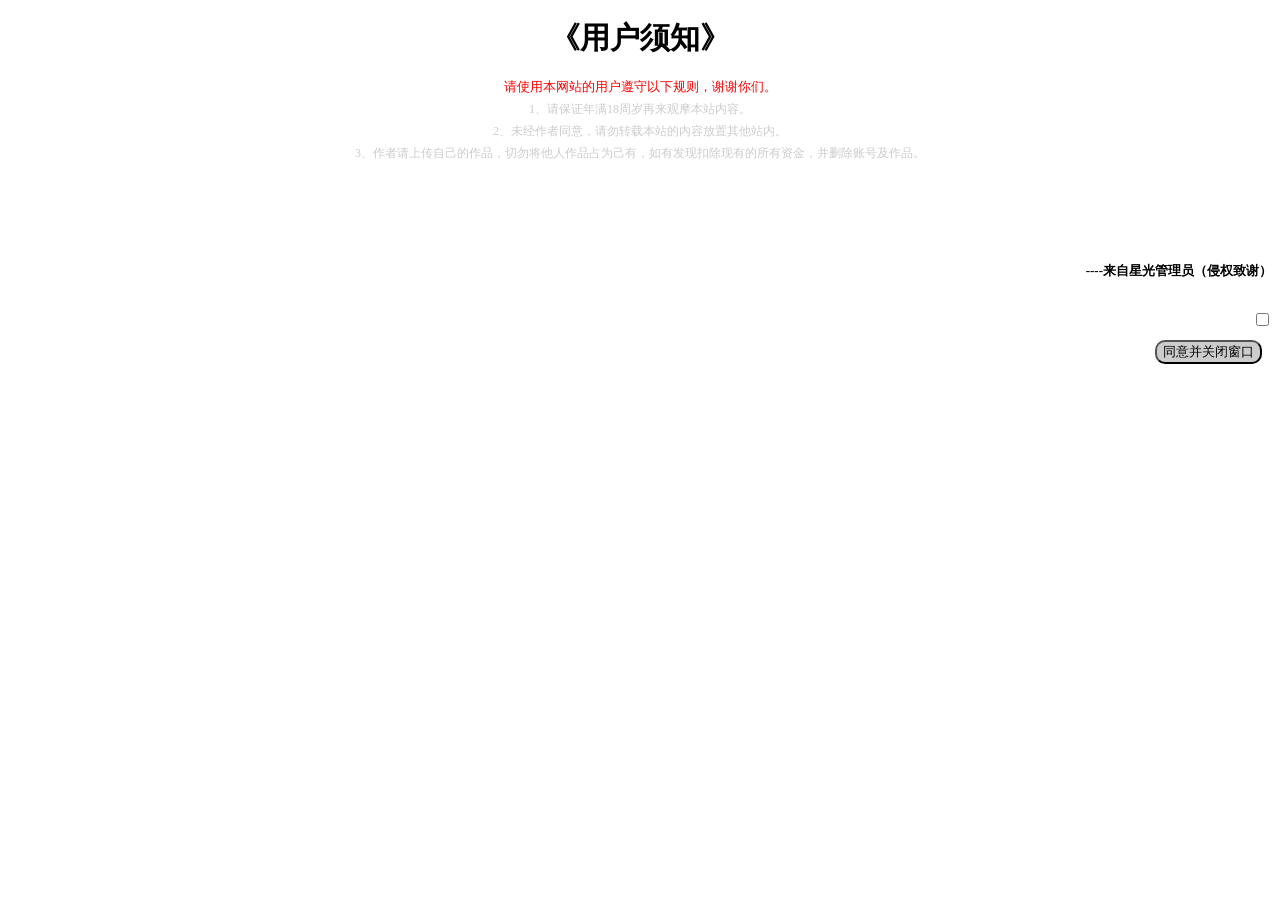
<file: sl_data/src/main/resources/templates/BookManage/MustKnow.html>
<!DOCTYPE html>
<html xmlns:th="http://www.thymeleaf.org">
<head>
    <meta charset="utf-8">
    <title>用户须知</title>
    <style>
        .title {
            height: 60px;
            line-height: 60px;
            text-align: center;
            font-weight: bold;
            font-size: 30px;
        }

        .msg1 {
            margin-top: 10px;
            color: red;
            font-size: 13px;
            text-align: center;
        }

        .jy {
            cursor: no-drop !important;
            background-color: #CCC !important;
        }

        .msg2 {
            margin-top: 5px;
            text-align: center;
            font-size: 12px;
            color: #CCC;
        }
    </style>

    <link rel="stylesheet" th:href="@{/layui/css/layui.css}">
</head>
<body>
<div class="title">
    《用户须知》
</div>
<div class="msg1">
    请使用本网站的用户遵守以下规则，谢谢你们。
</div>
<div>
    <div class="msg2">
        1、请保证年满18周岁再来观摩本站内容。
    </div>
    <div class="msg2">
        2、未经作者同意，请勿转载本站的内容放置其他站内。
    </div>
    <div class="msg2">
        3、作者请上传自己的作品，切勿将他人作品占为己有，如有发现扣除现有的所有资金，并删除账号及作品。
    </div>
</div>
<div style="text-align: right;
    margin-top: 100px;
    font-size: 13px;
    font-weight: bold;">
    ----来自星光管理员（侵权致谢）
</div>

<div class="layui-form" style="margin-top: 30px;
    text-align: right;">
    <input lay-filter="yes_know" type="checkbox" title="我同意以上规则" lay-skin="primary">
</div>

<div style="margin: 10px; text-align: right;">
    <button class="layui-btn layui-btn-normal layui-btn-sm jy" style="border-radius: 10px;" id="closeWin"
            onclick="noKnow('请勾选同意按钮')">同意并关闭窗口
    </button>
</div>
<form th:action="@{/}" id="URL"></form>
</body>

<script th:src="@{/layui/layui.js}"></script>
<script th:src="@{/jquery-1.9.1.min.js}"></script>
<script>
    //Demo
    layui.use('form', function () {
        var form = layui.form;

        form.on('checkbox(yes_know)', function (data) {
            if (data.elem.checked) {
                $("#closeWin").removeClass("jy");
                $("#closeWin").attr("onclick", "yesKnow()")
            } else {
                $("#closeWin").addClass("jy");
                $("#closeWin").attr("onclick", "noKnow('请勾选同意按钮')")
            }
        });
    });

    function noKnow(msg) {
        layer.msg(msg);
    }

    function yesKnow() {
        var $closeWin = $("#closeWin");
        $closeWin.addClass("jy");
        $closeWin.html("请求中...");
        $closeWin.attr("onclick", "noKnow('请求中，请稍等')")

        // 发送AJAX
        $.post(
            $("#URL").attr("action") + "consent",
            function (data) {
                if (data.status == 200) {
                    var index = parent.layer.getFrameIndex(window.name);
                    parent.layer.close(index);
                } else {
                    layer.msg(data.msg)
                    $closeWin.removeClass("jy");
                    $closeWin.html("同意并关闭窗口");
                    $closeWin.attr("onclick", "yesKnow()")
                }
            }, "json"
        );
    }
</script>
</html>
</file>
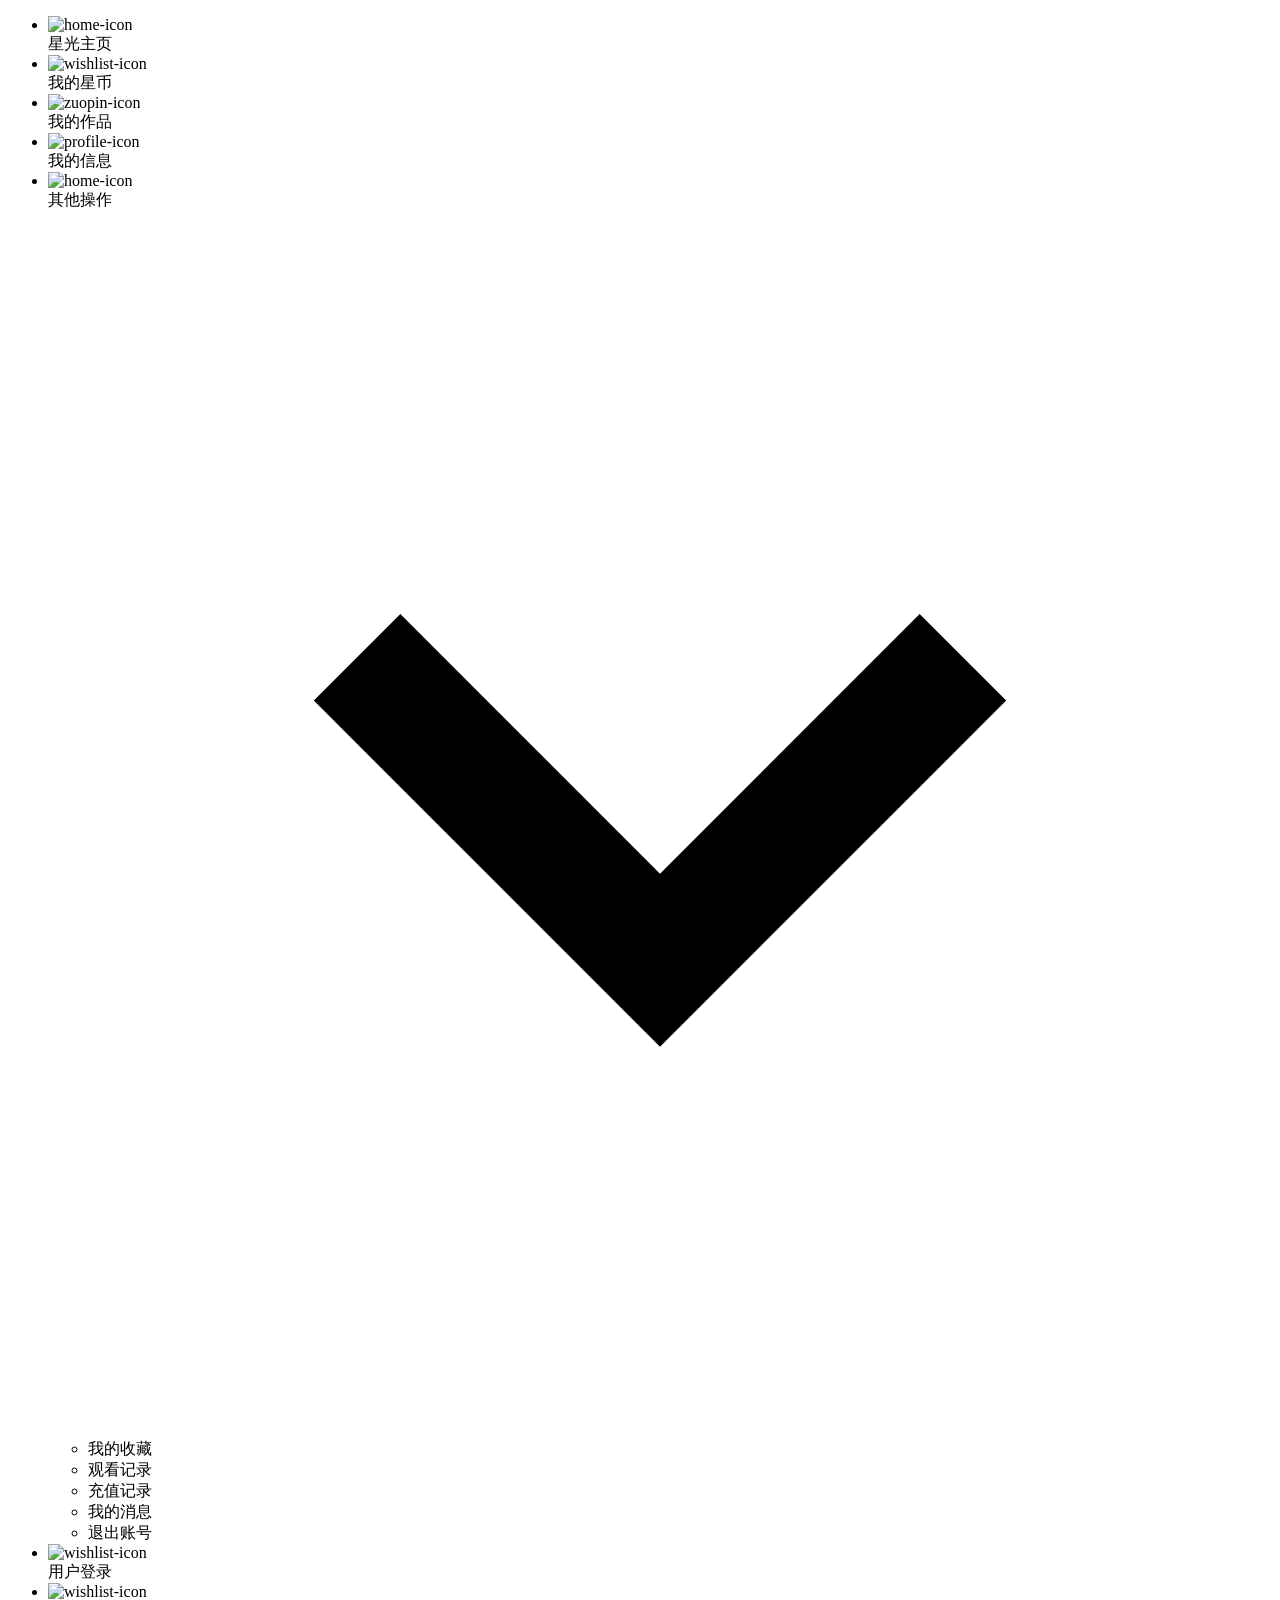
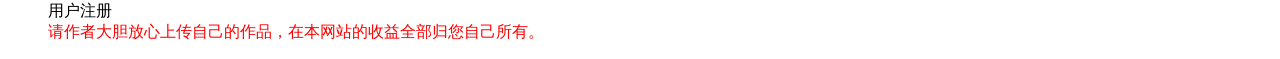
<file: sl_data/src/main/resources/templates/common/left.html>
<!DOCTYPE html>
<html lang="en" xmlns:th="http://www.thymeleaf.org">
<head>
    <meta charset="UTF-8">
    <title>Title</title>
    <link rel="stylesheet" th:href="@{/output.css}">
    <link rel="icon" type="image/png" th:href="@{/favicon.png}">
</head>
<body>
<nav id="nav"
     class="absolute lg:relative lg:flex lg:text-sm bg-indigo-darker lg:bg-transparent pin-l pin-r py-4 px-6 lg:pt-10 lg:pl-12 lg:pr-6 -mt-1 lg:mt-0 overflow-y-auto lg:w-1/5 lg:border-r z-40 hidden">
    <ul class="list-reset mb-8 w-full">
        <li class="ml-2 mb-4 flex">
            <img th:src="@{/images/home-default.svg}" alt="home-icon" class="w-4 h-4 mr-2">
            <div th:style="${navType == 'index'? 'font-weight:bold':''}" onclick="gotoXgIndex()"
                 class="hover:cursor-pointer text-white lg:text-indigo-darkest no-underline font-medium mobile-home-trigger">
                星光主页
            </div>
        </li>

        <div th:if="${login}">
            <li class="ml-2 mb-4 flex">
                <img th:src="@{/images/xingxing.svg}" alt="wishlist-icon" class="w-4 h-4 mr-2">
                <div id="money" th:style="${navType == 'money'? 'font-weight:bold':''}" onclick="gotoMoney()"
                     class="hover:cursor-pointer text-white lg:text-indigo-darkest no-underline font-medium mobile-home-trigger">
                    我的星币
                </div>
            </li>
            <li class="ml-2 mb-4 flex">
                <img th:src="@{/images/zuopin.svg}" alt="zuopin-icon" class="w-4 h-4 mr-2">
                <div class="hover:cursor-pointer text-white lg:text-indigo-darkest no-underline font-medium mobile-home-trigger">
                    我的作品
                </div>
            </li>
            <li class="ml-2 mb-4 flex">
                <img th:src="@{/images/profile-default.svg}" alt="profile-icon" class="w-4 h-4 mr-2">
                <div class="hover:cursor-pointer text-white lg:text-indigo-darkest no-underline font-medium"
                     id="mobile-profile-trigger">我的信息
                </div>
            </li>
            <li class="ml-2 mb-4">
                <div class="flex" id="sidenav-categories-trigger">
                    <img th:src="@{/images/category-default.svg}" alt="home-icon" class="w-4 h-4 mr-2">
                    <div class="hover:cursor-pointer text-white lg:text-indigo-darkest no-underline font-medium w-full relative">
                        其他操作
                        <div class="pointer-events-none absolute pin-y pin-r flex items-center px-1 text-grey-darker"
                             id="sidenav-icon">
                            <svg class="fill-current h-4 w-4" xmlns="http://www.w3.org/2000/svg"
                                 viewBox="0 0 20 20">
                                <path d="M9.293 12.95l.707.707L15.657 8l-1.414-1.414L10 10.828 5.757 6.586 4.343 8z"/>
                            </svg>
                        </div>
                    </div>
                </div>
                <ul class="text-grey lg:text-grey-dark list-reset leading-loose mt-2" id="sidenav-categories">
                    <li class="hover:text-indigo-dark hover:cursor-pointer transition-normal ml-1 border-l border-grey-dark pl-4">
                        我的收藏
                    </li>
                    <li class="hover:text-indigo-dark hover:cursor-pointer transition-normal ml-1 border-l border-grey-dark pl-4">
                        观看记录
                    </li>
                    <li class="hover:text-indigo-dark hover:cursor-pointer transition-normal ml-1 border-l border-grey-dark pl-4">
                        充值记录
                    </li>

                    <li class="text-indigo-lighter lg:text-indigo-darker font-medium flex justify-between items-center hover:cursor-pointer transition-normal ml-1 border-l border-grey-dark pl-4 mobile-home-trigger">
                        <span>我的消息</span>
                        <span class="bg-indigo-dark text-white text-xs rounded-full px-2 leading-normal"> </span>
                    </li>

                    <li onclick="exitUser()"
                        class="hover:text-indigo-dark hover:cursor-pointer transition-normal ml-1 border-l border-grey-dark pl-4">
                        退出账号
                    </li>
                </ul>
            </li>
        </div>

        <div th:if="not ${login}">
            <li class="ml-2 mb-4 flex">
                <img th:src="@{/images/xingxing.svg}" alt="wishlist-icon" class="w-4 h-4 mr-2">
                <div onclick="loginFun()"
                     class="hover:cursor-pointer text-white lg:text-indigo-darkest no-underline font-medium mobile-home-trigger">
                    用户登录
                </div>
            </li>

            <li class="ml-2 mb-4 flex">
                <img th:src="@{/images/xingxing.svg}" alt="wishlist-icon" class="w-4 h-4 mr-2">
                <div onclick="registerFun()"
                     class="hover:cursor-pointer text-white lg:text-indigo-darkest no-underline font-medium mobile-home-trigger">
                    用户注册
                </div>
            </li>
        </div>
        <div style="color: red;">
            请作者大胆放心上传自己的作品，在本网站的收益全部归您自己所有。
        </div>
    </ul>
</nav>
<input type="hidden" id="login" th:value="${login}"/>
<input type="hidden" id="SSO" th:value="${SSO}"/>
<input type="hidden" id="DATA" th:value="${DATA}"/>
</body>
<script th:src="@{/bundle.js}" async defer></script>
<script th:src="@{/layui/layui.js}"></script>
<script th:src="@{/jquery-1.9.1.min.js}"></script>
<script>

    function loginFun() {
        location.href = $("#SSO").val();
    }

    function registerFun() {
        location.href = $("#SSO").val() + "/register";
    }

    function gotoMoney() {
        location.href = $("#DATA").val() + "/money";
    }

    function gotoXgIndex() {
        location.href = $("#DATA").val();
    }

    // 退出账号
    function exitUser() {

        //页面层

        layer.open({
            type: 1,
            skin: 'layui-layer-rim', //加上边框
            area: ['420px', '240px'], //宽高
            closeBtn: 0,
            content: '5秒后自动刷新网页'
        });
        setTimeout(function () {
            location.reload();
        }, 5000)

        $.ajax({
            url: $("#SSO").val() + "/exit",
            type: "GET",
            xhrFields: {
                withCredentials: true
            },
            success: function (data) {
            }
        });
    }

</script>
</html>
</file>
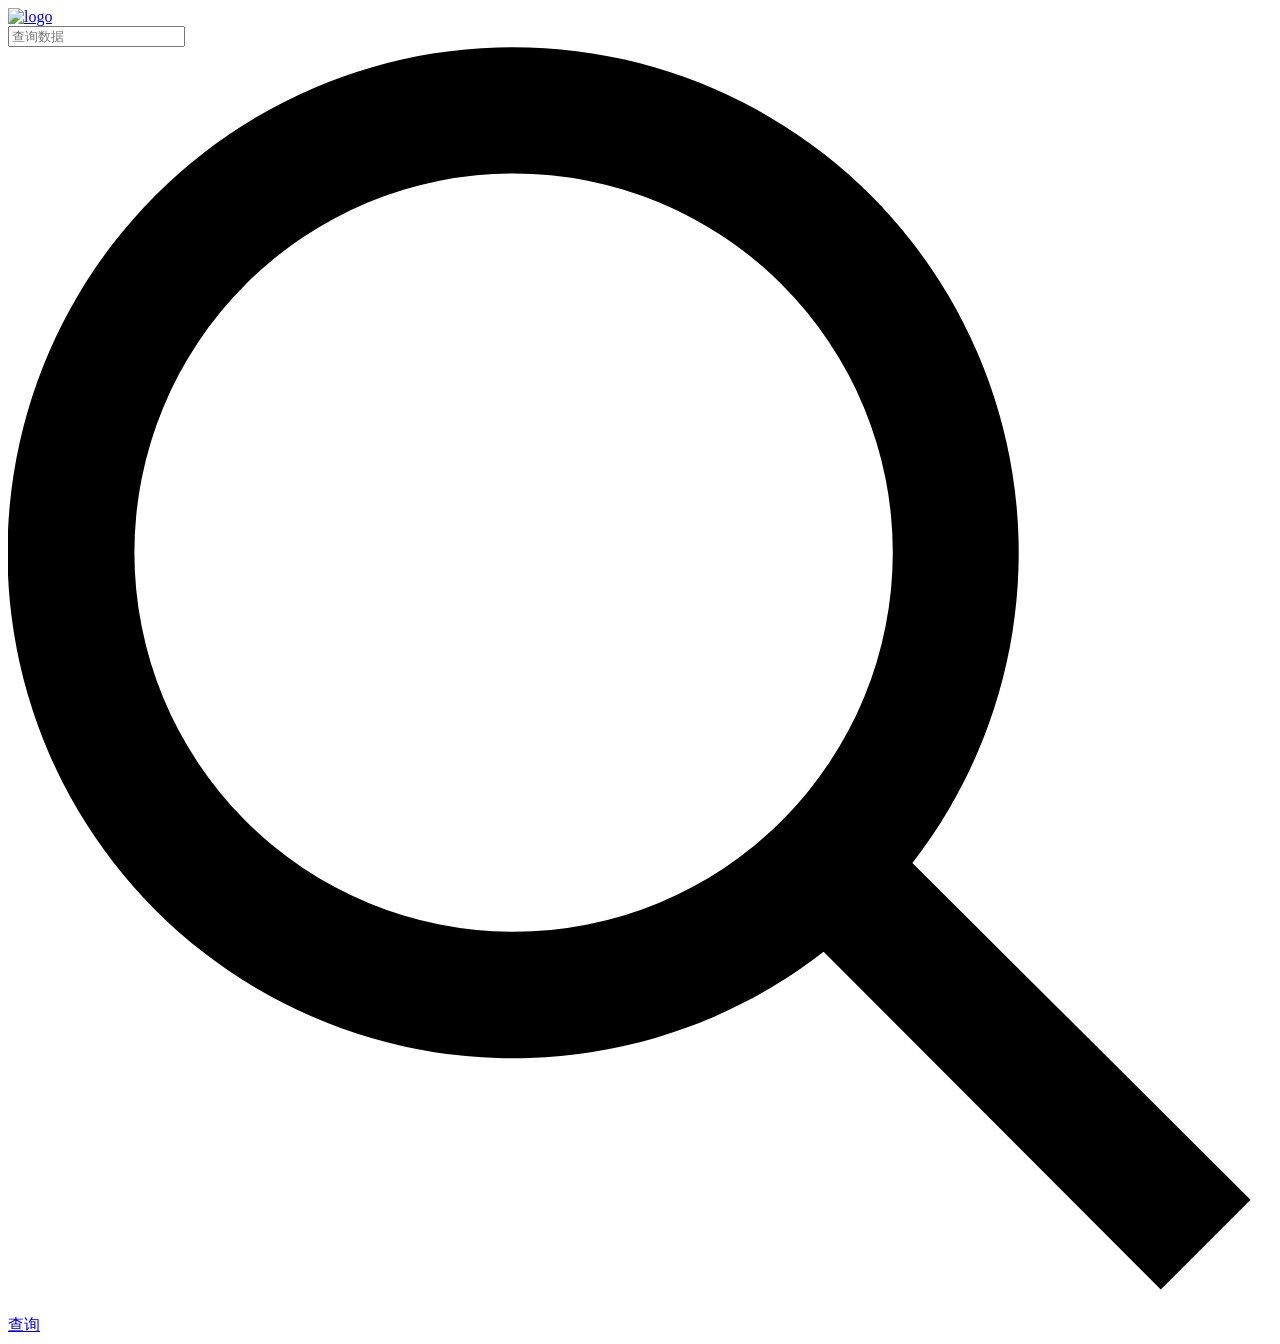
<file: sl_data/src/main/resources/templates/common/top.html>
<!DOCTYPE html>
<html lang="en" xmlns:th="http://www.thymeleaf.org">
<head>
    <meta charset="UTF-8">
    <title>Title</title>
    <link rel="stylesheet" th:href="@{/output.css}">
    <link rel="icon" type="image/png" th:href="@{/favicon.png}">
</head>
<body>
<div class="bg-indigo-darker text-center p-4 px-6 flex items-center" id="topNav">
    <div class="hidden lg:block lg:w-1/4 xl:w-1/5 pr-8">
        <a href="#" class="flex justify-start pl-6">
            <img th:src="@{/images/logo.svg}" class="" alt="logo">
        </a>
    </div>
    <div class="lg:hidden pr-3" id="mobile-nav-trigger">
        <div class="toggle p-2 block"><span></span></div>
    </div>
    <div class="flex flex-grow items-center lg:w-3/4 xl:w-4/5">
				<span class="relative w-full">
					<input type="search" placeholder="查询数据"
                           class="w-full text-sm text-white transition border border-transparent focus:outline-none focus:border-indigo placeholder-white rounded bg-indigo-medium py-1 px-2 pl-10 appearance-none leading-normal ds-input">
					<div class="absolute search-icon" style="top: .5rem; left: .8rem;">
						<svg class="fill-current pointer-events-none text-white w-4 h-4"
                             xmlns="http://www.w3.org/2000/svg" viewBox="0 0 20 20">
							<path d="M12.9 14.32a8 8 0 1 1 1.41-1.41l5.35 5.33-1.42 1.42-5.33-5.34zM8 14A6 6 0 1 0 8 2a6 6 0 0 0 0 12z"></path>
						</svg>
					</div>
				</span>
        <a href="#"
           class="text-sm text-right text-white py-2 px-3 hover:text-grey-dark no-underline hidden lg:block lg:w-1/3 px-6">查询</a>
    </div>
</div>
</body>
<script th:src="@{/bundle.js}" async defer></script>
<script th:src="@{/layui/layui.js}"></script>
<script th:src="@{/jquery-1.9.1.min.js}"></script>
</html>
</file>
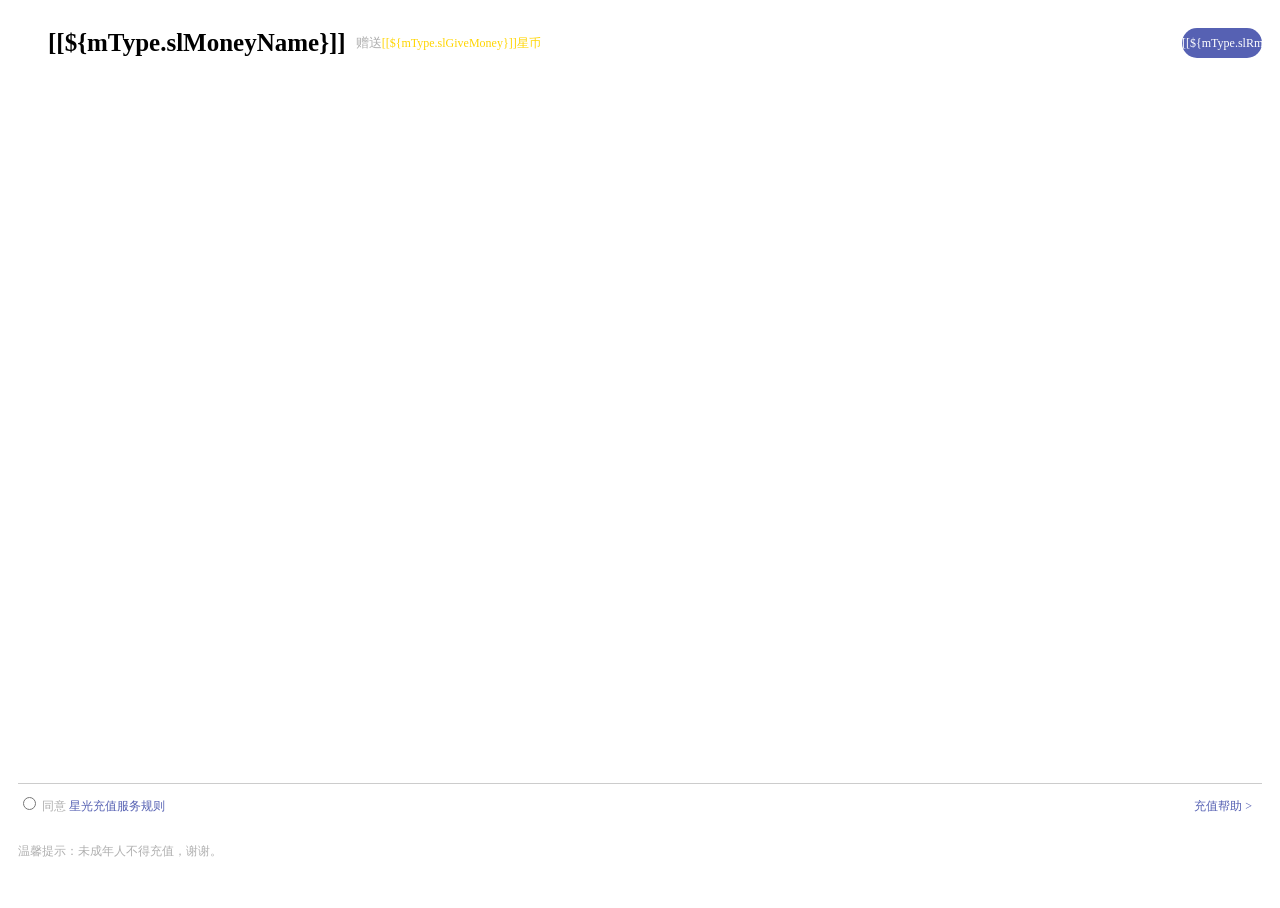
<file: sl_data/src/main/resources/templates/StarMoneyManage/AddMoney.html>
<!DOCTYPE html>
<html lang="en" xmlns:th="http://www.thymeleaf.org" style="height: 100%;">
<head>
    <meta charset="UTF-8">
    <title>充值星币</title>

    <link rel="stylesheet" th:href="@{/layui/css/layui.css}">

    <style>
        .layui-form-item {
            width: 95% !important;
        }

        .jy {
            cursor: no-drop !important;
            background-color: #CCC !important;
        }

        .one_money div {
            float: left;
        }

        .one_money {
            margin: 10px;
            height: 70px;
            line-height: 50px;
        }

        .money_content {
            font-weight: bold;
            font-size: 25px;
            margin: 0px 10px 0px 0px;
        }

        .song {
            font-size: 13px;
            color: #AFAFAF;
        }

        .song_content {
            color: #FFD500;
            font-size: 12px;
        }

        .money_btn {
            cursor: pointer;
            float: right;
            width: 80px;
            height: 30px;
            color: #FFF;
            margin-top: 10px;
            background-color: #5661B3;
            border-radius: 20px;
            text-align: center;
            line-height: 30px;
            float: right !important;
            font-size: 12px;
        }

        .button_class {
            height: 13%;
            margin: 10px 10px 0px 10px;
            border-top: 1px solid #CCC;
        }

        .consent_class {
            height: 40%;
            color: #AFAFAF;
            font-size: 12px;
            line-height: 45px;
        }

        .button_title_class {
            height: 40%;
            color: #AFAFAF;
            font-size: 12px;
            line-height: 40px;
        }

        .help_class {
            color: #5661B3;
            float: right;
            margin-right: 10px;
            cursor: pointer;
        }

        .pay_content {
            text-align: center;
            position: absolute;
            color: #AFAFAF;
            width: 100%;
            margin-top: 100px;
        }

        .loading_class {
            height: 100%;
            position: absolute;
            background-color: #FFF;
            z-index: 999999999;
            display: none;
        }
    </style>
</head>
<body style="height: 100%;">
<div style="height: 100%;" class="loading_class">
    <div class="pay_content">正在支付中</div>
    <img style="width: 100%;" th:src="@{/loading.gif}">
</div>
<!-- 充值列表 -->
<div style="max-height: 85%; min-height: 85%; overflow: auto;">
    <div th:each="mType:${moneyType}" class="one_money">
        <!-- 图片 -->
        <div>
            <img style="width: 30px;" th:src="@{/money.png}">
        </div>
        <!-- 星币 -->
        <div class="money_content">
            [[${mType.slMoneyName}]]
        </div>
        <!-- 赠送量 -->
        <div class='song'>
            赠送<span class="song_content">[[${mType.slGiveMoney}]]星币</span>
        </div>
        <!-- 按钮 -->
        <div class="money_btn" th:onclick="'JavaScript:pay(\''+${mType.slMoneyId}+'\')'">
            [[${mType.slRmb}]]RMB
        </div>
    </div>
</div>

<!-- 其他帮助 -->
<div class="button_class">
    <div class="consent_class">
        <input type="radio" name="consent" value="1"/> <span>同意
        <span style=" color: #5661B3; cursor: pointer;" onclick="openConsent()">星光充值服务规则</span> <span
                class="help_class">充值帮助 ></span></span>
    </div>
    <div class="button_title_class">
        温馨提示：未成年人不得充值，谢谢。
    </div>
    <input type="hidden" th:value="${PAY}" id="pay"/>
</div>
</body>
<script th:src="@{/layui/layui.js}"></script>
<script th:src="@{/jquery-1.9.1.min.js}"></script>
<script th:src="@{/aes.js}"></script>
<script>
    layui.use('layer', function () {
        var layer = layui.layer;

    });
    layui.use('form', function () {
        var form = layui.form;

    });

    function pay(id) {
        var val = $("input:radio[name='consent']:checked").val();
        if (val == "1") {
            $(".loading_class").show();
            setTimeout(function () {
                $(".pay_content").html('正在请求中，请耐心等待...');
                setTimeout(function () {
                    $(".pay_content").html('服务器压力过大，请耐心等待...');
                }, 1500)
            }, 1500)
            location.href = $("#pay").val() + "/pay?moneyTypeId=" + id;
        } else {
            layer.msg("请勾选‘星光充值规则’");
        }
    }

    function openConsent() {
        var index = layer.open({
            type: 2,
            title: '星光充值规则',
            shadeClose: true,
            shade: 0.8,
            area: ['100%', '100%'],
            scrollbar: false,
            content: 'show/consent' //iframe的url
        });

        layer.full(index);
    }

    document.oncontextmenu = function () {
        return false;
    };

    document.onkeydown = function (e) {
        var currKey = 0,
            evt = e || window.event;
        currKey = evt.keyCode || evt.which || evt.charCode;
        if (currKey == 123) {
            window.event.cancelBubble = true;
            window.event.returnValue = false;
        }
    }
</script>
</html>
</file>
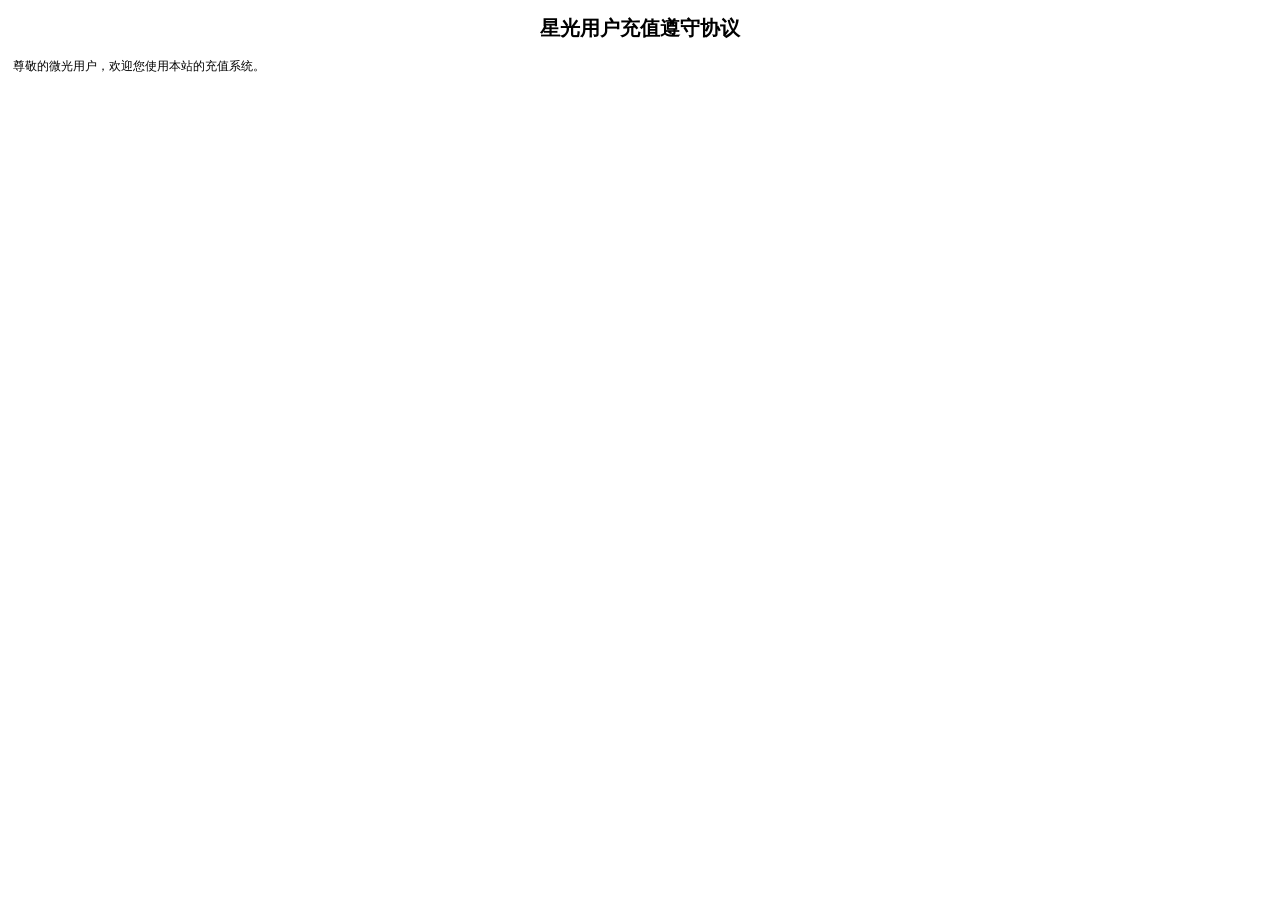
<file: sl_data/src/main/resources/templates/StarMoneyManage/ConsentContent.html>
<!DOCTYPE html>
<html lang="en">
<head>
    <meta charset="UTF-8">
    <title>Title</title>
    <style>
        .cz_title {
            height: 40px;
            line-height: 40px;
            text-align: center;
            font-weight: bold;
            font-size: 20px;
        }

        .content {
            margin: 0px 5px;
            font-size: 12px;
        }
    </style>
</head>
<body>
<div class="cz_title">
    星光用户充值遵守协议
</div>
<div class="content">
    <div style="margin: 10px 0px;">
        尊敬的微光用户，欢迎您使用本站的充值系统。
    </div>
</div>
</body>
</html>
</file>
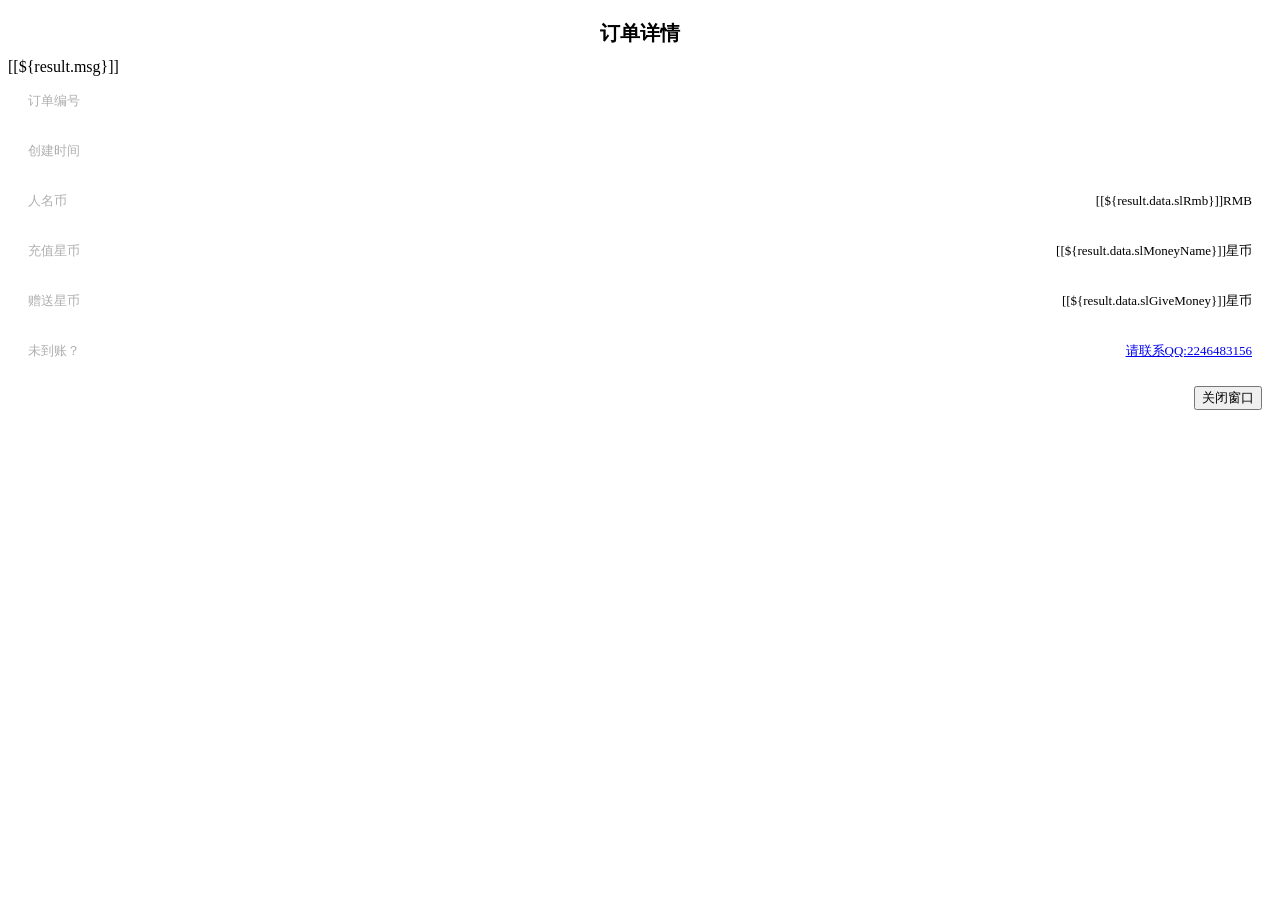
<file: sl_data/src/main/resources/templates/StarMoneyManage/GetMoney.html>
<!DOCTYPE html>
<html lang="en" xmlns:th="http://www.thymeleaf.org">
<head>
    <meta charset="UTF-8">
    <title>Title</title>
    <link rel="stylesheet" th:href="@{/layui/css/layui.css}">
    <style>
        .order_title {
            height: 50px;
            line-height: 50px;
            font-weight: bold;
            text-align: center;
            font-size: 20px;
        }

        .one_content {
            font-size: 13px;
            height: 50px;
            line-height: 50px;
            margin: 0px 20px;

        }

        .one_content div {
            float: left;
        }

        .left_content {
            width: 40%;
            color: #AFAFAF;
        }

        .left_content1 {
            width: 20%;
            color: #AFAFAF;
        }

        .right_content {
            width: 60%;
            text-align: right;
        }

        .right_content1 {
            width: 80%;
            text-align: right;
        }
    </style>
</head>
<body>
<div class="order_title">订单详情</div>
<div th:if="not ${result.status == 200}">
    [[${result.msg}]]
</div>
<div th:if="${result.status == 200}">
    <div class="one_content">
        <div class="left_content1">订单编号</div>
        <div class="right_content1" id="order"></div>
    </div>
    <div class="one_content">
        <div class="left_content">创建时间</div>
        <div class="right_content" id="time"></div>
    </div>
    <div class="one_content">
        <div class="left_content">人名币</div>
        <div class="right_content">[[${result.data.slRmb}]]RMB</div>
    </div>
    <div class="one_content">
        <div class="left_content">充值星币</div>
        <div class="right_content">[[${result.data.slMoneyName}]]星币</div>
    </div>
    <div class="one_content">
        <div class="left_content">赠送星币</div>
        <div class="right_content">[[${result.data.slGiveMoney}]]星币</div>
    </div>
    <div class="one_content">
        <div class="left_content">未到账？</div>
        <div class="right_content">
            <a target="_blank" href="http://wpa.qq.com/msgrd?v=3&uin=2246483156&site=qq&menu=yes">请联系QQ:2246483156</a>
        </div>
    </div>
</div>

<div style="text-align: right;margin: 10px;">
    <button class="layui-btn layui-btn-normal" onclick="closewin()">关闭窗口</button>
</div>
</body>
<script th:src="@{/layui/layui.js}"></script>
<script th:src="@{/jquery-1.9.1.min.js}"></script>
<script th:src="@{/js/main.js}"></script>
<script th:inline="JavaScript">
    var index = [[${index}]];
    $(function () {
        var info = window.parent.getInfo(index);
        $("#order").html(info.slRechargeOrder);
        $("#time").html(fomartDateTime(info.slRechargeCreateTime));
    });

    function closewin() {
        var index = parent.layer.getFrameIndex(window.name);
        parent.layer.close(index);
    }
</script>
</html>
</file>
